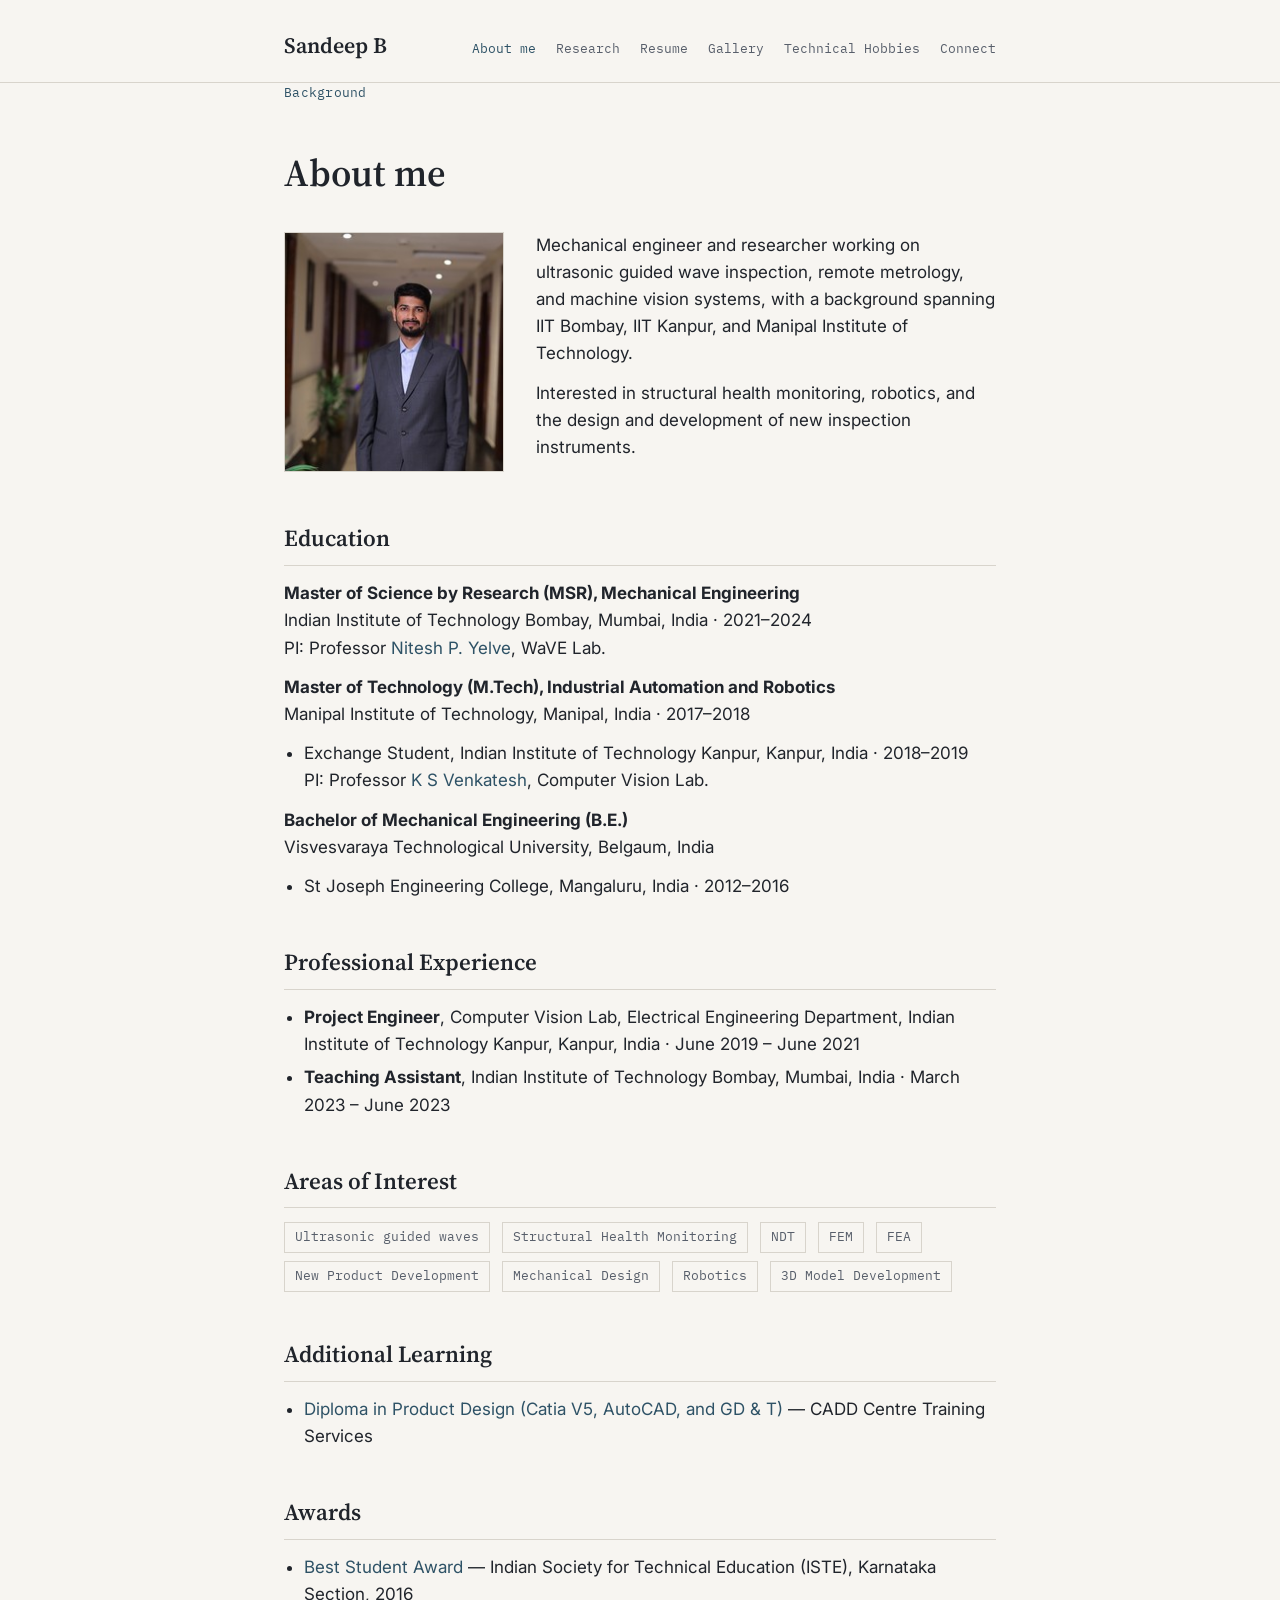
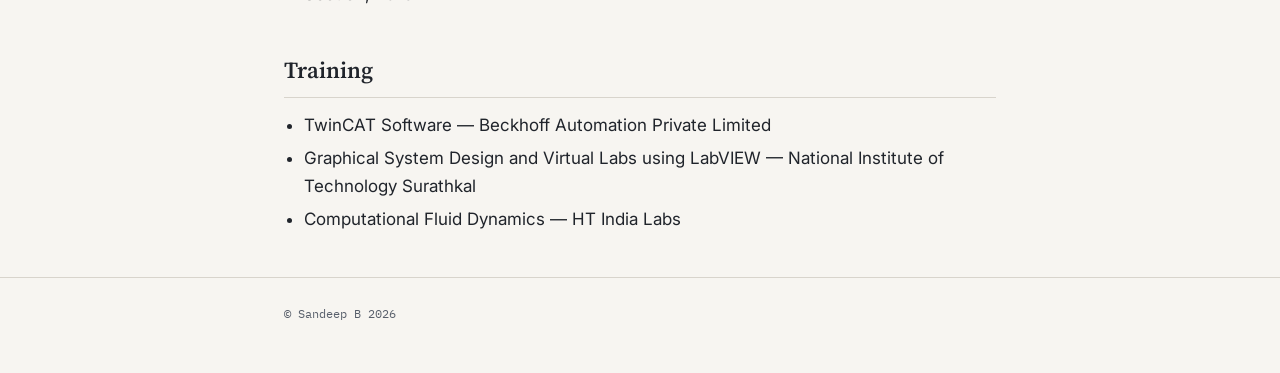
<file: index.html>
<!DOCTYPE html>
<html lang="en">
<head>
<meta charset="UTF-8">
<meta name="viewport" content="width=device-width, initial-scale=1">
<title>About me — Sandeep B</title>
<link rel="stylesheet" href="style.css">
</head>
<body>
<header>
  <div class="header-inner">
    <a class="site-name" href="index.html">Sandeep B</a>
    <nav>
      <a href="index.html" class="active">About me</a>
      <a href="research.html">Research</a>
      <a href="resume.html">Resume</a>
      <a href="gallery.html">Gallery</a>
      <a href="technical-hobbies.html">Technical Hobbies</a>
      <a href="connect.html">Connect</a>
    </nav>
  </div>
</header>

<main class="wrap">
  <p class="page-kicker">Background</p>
  <h1 class="page-title">About me</h1>

  <div class="about-intro">
    <figure class="about-photo">
      <img src="images/about-photo.jpg" alt="Sandeep B">
    </figure>
    <div class="about-blurb">
      <p>Mechanical engineer and researcher working on ultrasonic guided wave inspection, remote metrology, and machine vision systems, with a background spanning IIT Bombay, IIT Kanpur, and Manipal Institute of Technology.</p>
      <p>Interested in structural health monitoring, robotics, and the design and development of new inspection instruments.</p>
    </div>
  </div>

  <section>
    <h2>Education</h2>
    <p><strong>Master of Science by Research (MSR), Mechanical Engineering</strong><br>
    Indian Institute of Technology Bombay, Mumbai, India · 2021–2024<br>
    PI: Professor <a href="http://www.niteshyelve.com/home">Nitesh P. Yelve</a>, WaVE Lab.</p>

    <p><strong>Master of Technology (M.Tech), Industrial Automation and Robotics</strong><br>
    Manipal Institute of Technology, Manipal, India · 2017–2018</p>
    <ul>
      <li>Exchange Student, Indian Institute of Technology Kanpur, Kanpur, India · 2018–2019<br>
      PI: Professor <a href="https://home.iitk.ac.in/~venkats/">K S Venkatesh</a>, Computer Vision Lab.</li>
    </ul>

    <p><strong>Bachelor of Mechanical Engineering (B.E.)</strong><br>
    Visvesvaraya Technological University, Belgaum, India</p>
    <ul>
      <li>St Joseph Engineering College, Mangaluru, India · 2012–2016</li>
    </ul>
  </section>

  <section>
    <h2>Professional Experience</h2>
    <ul>
      <li><strong>Project Engineer</strong>, Computer Vision Lab, Electrical Engineering Department, Indian Institute of Technology Kanpur, Kanpur, India · June 2019 – June 2021</li>
      <li><strong>Teaching Assistant</strong>, Indian Institute of Technology Bombay, Mumbai, India · March 2023 – June 2023</li>
    </ul>
  </section>

  <section>
    <h2>Areas of Interest</h2>
    <div class="tags">
      <span class="tag">Ultrasonic guided waves</span>
      <span class="tag">Structural Health Monitoring</span>
      <span class="tag">NDT</span>
      <span class="tag">FEM</span>
      <span class="tag">FEA</span>
      <span class="tag">New Product Development</span>
      <span class="tag">Mechanical Design</span>
      <span class="tag">Robotics</span>
      <span class="tag">3D Model Development</span>
    </div>
  </section>

  <section>
    <h2>Additional Learning</h2>
    <ul>
      <li><a href="https://drive.google.com/file/d/1Rec0DWOs1evIRK4fWMz1tEtXHKetRQhz/view?usp=sharing">Diploma in Product Design (Catia V5, AutoCAD, and GD &amp; T)</a> — CADD Centre Training Services</li>
    </ul>
  </section>

  <section>
    <h2>Awards</h2>
    <ul>
      <li><a href="https://drive.google.com/file/d/0B6mKSLAe8xx0NVVBT0dueGJLc1ZUU2FUTHZGWVJxbnFRd2hV/view?usp=sharing&resourcekey=0-DJGJn8Jwr2crZN0XGFStwg">Best Student Award</a> — Indian Society for Technical Education (ISTE), Karnataka Section, 2016</li>
    </ul>
  </section>

  <section>
    <h2>Training</h2>
    <ul>
      <li>TwinCAT Software — Beckhoff Automation Private Limited</li>
      <li>Graphical System Design and Virtual Labs using LabVIEW — National Institute of Technology Surathkal</li>
      <li>Computational Fluid Dynamics — HT India Labs</li>
    </ul>
  </section>
</main>

<footer>
  <div class="wrap">© Sandeep B 2026 </div>
</footer>
</body>
</html>
</file>
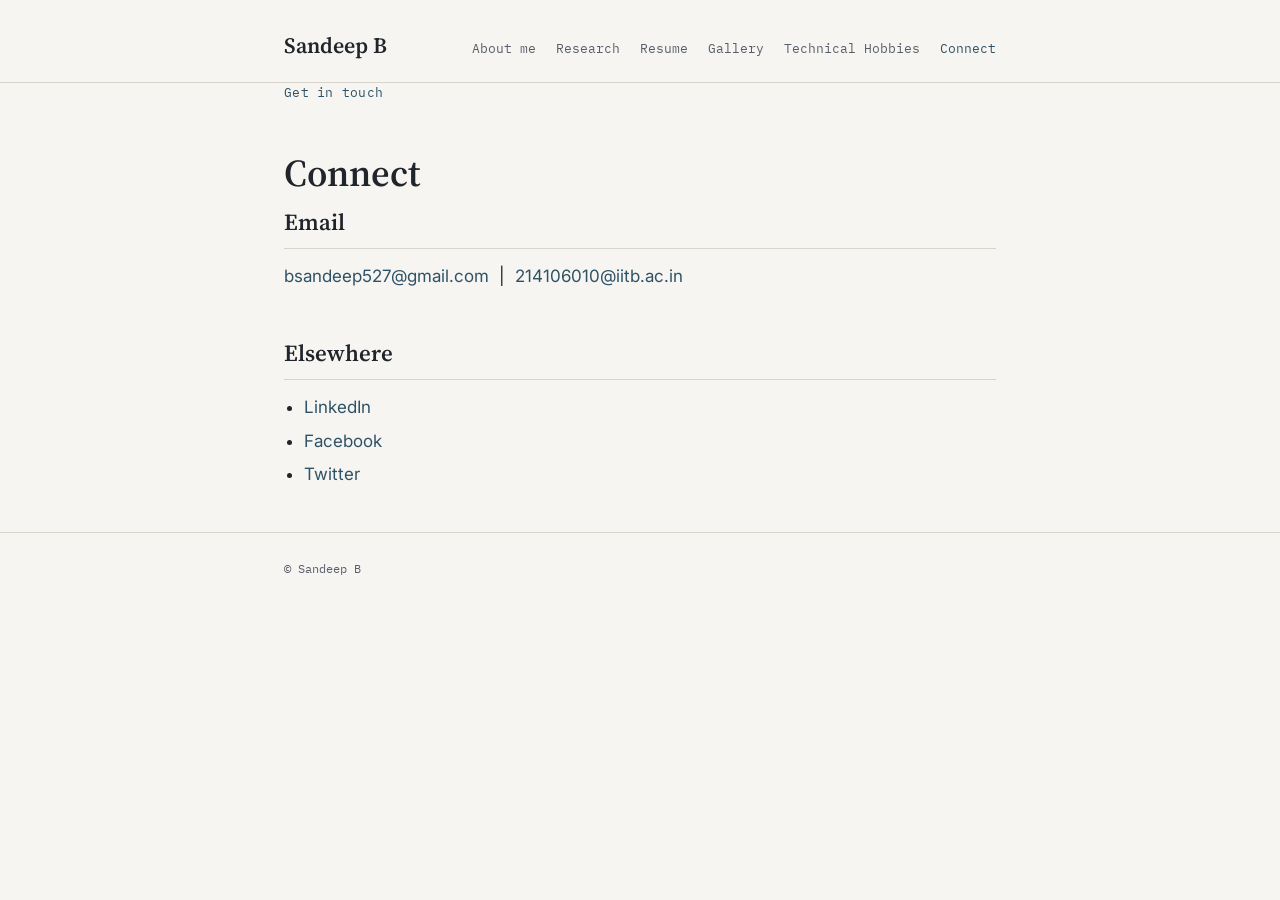
<file: connect.html>
<!DOCTYPE html>
<html lang="en">
<head>
<meta charset="UTF-8">
<meta name="viewport" content="width=device-width, initial-scale=1">
<title>Connect — Sandeep B</title>
<link rel="stylesheet" href="style.css">
</head>
<body>
<header>
  <div class="header-inner">
    <a class="site-name" href="index.html">Sandeep B</a>
    <nav>
      <a href="index.html">About me</a>
      <a href="research.html">Research</a>
      <a href="resume.html">Resume</a>
      <a href="gallery.html">Gallery</a>
      <a href="technical-hobbies.html">Technical Hobbies</a>
      <a href="connect.html" class="active">Connect</a>
    </nav>
  </div>
</header>

<main class="wrap">
  <p class="page-kicker">Get in touch</p>
  <h1 class="page-title">Connect</h1>

  <section>
    <h2>Email</h2>
    <p><a href="mailto:bsandeep527@gmail.com">bsandeep527@gmail.com</a> &nbsp;|&nbsp; <a href="mailto:214106010@iitb.ac.in">214106010@iitb.ac.in</a></p>
  </section>

  <section>
    <h2>Elsewhere</h2>
    <ul>
      <li><a href="https://www.linkedin.com/in/sandeepb180994/">LinkedIn</a></li>
      <li><a href="https://www.facebook.com/sandeep.san.752">Facebook</a></li>
      <li><a href="https://twitter.com/bsandeep527">Twitter</a></li>
    </ul>
  </section>
</main>

<footer>
  <div class="wrap">© Sandeep B</div>
</footer>
</body>
</html>
</file>
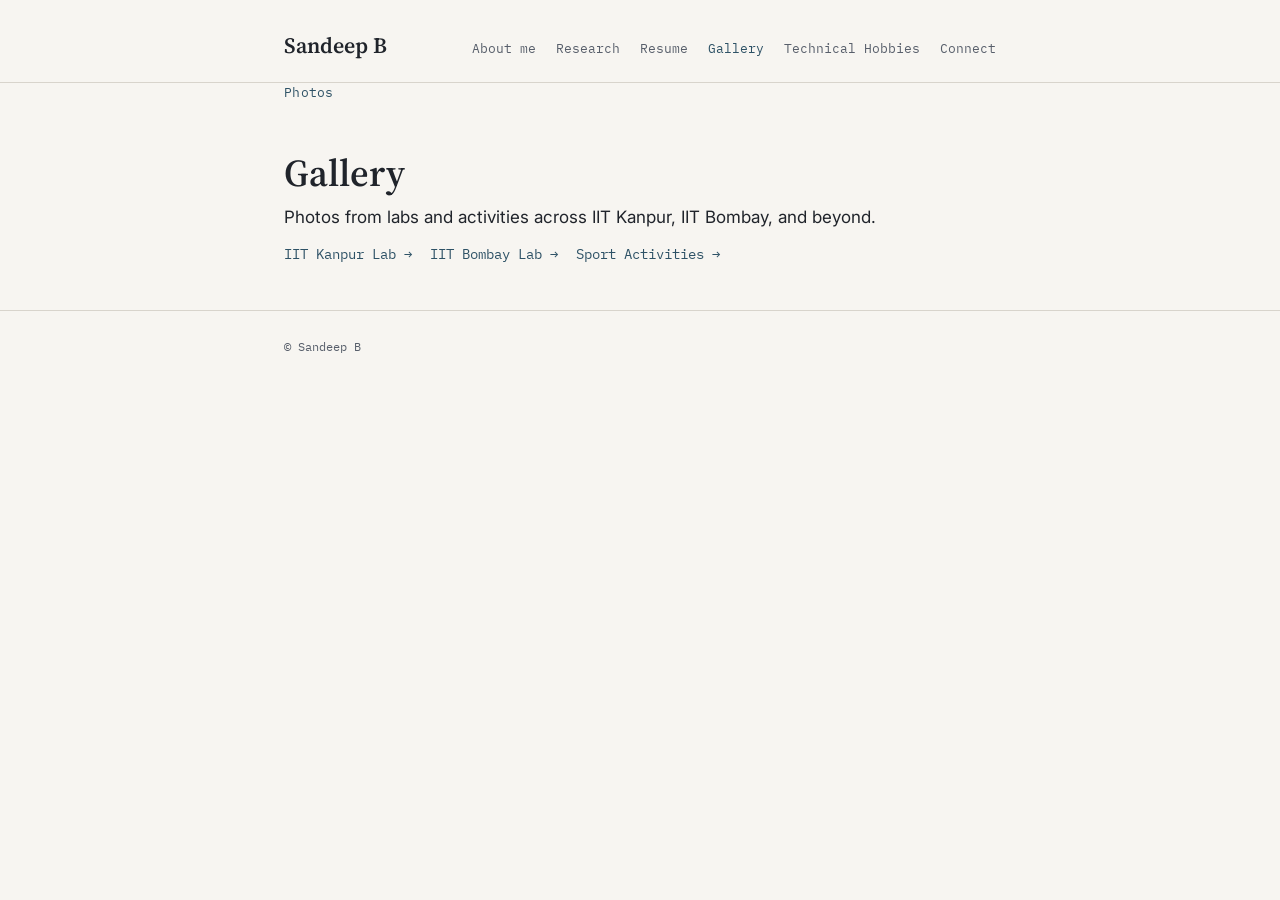
<file: gallery.html>
<!DOCTYPE html>
<html lang="en">
<head>
<meta charset="UTF-8">
<meta name="viewport" content="width=device-width, initial-scale=1">
<title>Gallery — Sandeep B</title>
<link rel="stylesheet" href="style.css">
</head>
<body>
<header>
  <div class="header-inner">
    <a class="site-name" href="index.html">Sandeep B</a>
    <nav>
      <a href="index.html">About me</a>
      <a href="research.html">Research</a>
      <a href="resume.html">Resume</a>
      <a href="gallery.html" class="active">Gallery</a>
      <a href="technical-hobbies.html">Technical Hobbies</a>
      <a href="connect.html">Connect</a>
    </nav>
  </div>
</header>

<main class="wrap">
  <p class="page-kicker">Photos</p>
  <h1 class="page-title">Gallery</h1>

  <section>
    <p>Photos from labs and activities across IIT Kanpur, IIT Bombay, and beyond.</p>
    <div class="gal-links">
      <a href="gallery/iit-kanpur-lab.html">IIT Kanpur Lab →</a>
      <a href="gallery/iit-bombay-lab.html">IIT Bombay Lab →</a>
      <a href="gallery/sport-activities.html">Sport Activities →</a>
    </div>
  </section>
</main>

<footer>
  <div class="wrap">© Sandeep B</div>
</footer>
</body>
</html>
</file>
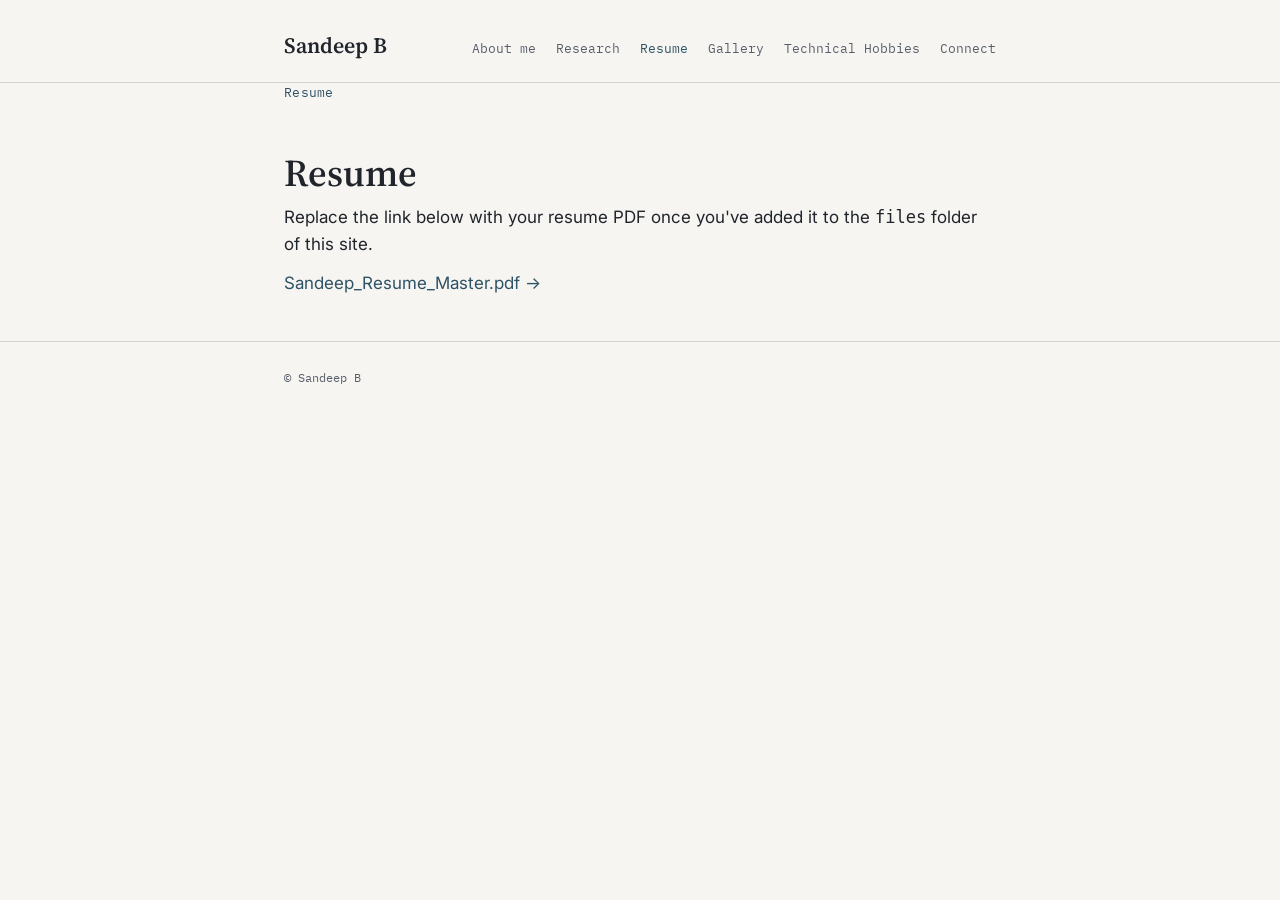
<file: resume.html>
<!DOCTYPE html>
<html lang="en">
<head>
<meta charset="UTF-8">
<meta name="viewport" content="width=device-width, initial-scale=1">
<title>Resume — Sandeep B</title>
<link rel="stylesheet" href="style.css">
</head>
<body>
<header>
  <div class="header-inner">
    <a class="site-name" href="index.html">Sandeep B</a>
    <nav>
      <a href="index.html">About me</a>
      <a href="research.html">Research</a>
      <a href="resume.html" class="active">Resume</a>
      <a href="gallery.html">Gallery</a>
      <a href="technical-hobbies.html">Technical Hobbies</a>
      <a href="connect.html">Connect</a>
    </nav>
  </div>
</header>

<main class="wrap">
  <p class="page-kicker">Resume</p>
  <h1 class="page-title">Resume</h1>

  <section>
    <p>Replace the link below with your resume PDF once you've added it to the <code>files</code> folder of this site.</p>
    <p><a href="files/Sandeep_Resume_Master.pdf">Sandeep_Resume_Master.pdf →</a></p>
  </section>
</main>

<footer>
  <div class="wrap">© Sandeep B</div>
</footer>
</body>
</html>
</file>
<file: style.css>
@import url('https://fonts.googleapis.com/css2?family=Source+Serif+4:opsz,wght@8..60,400;8..60,600&family=Inter:wght@400;500;600&family=IBM+Plex+Mono:wght@400;500&display=swap');

:root{
  --paper:#F7F5F1;
  --ink:#20242B;
  --ink-soft:#585F6B;
  --accent:#2E5266;
  --rule:#D8D4CC;
  --max:760px;
}

*{box-sizing:border-box;}
html{scroll-behavior:smooth;}
body{
  margin:0;
  background:var(--paper);
  color:var(--ink);
  font-family:'Inter',sans-serif;
  font-size:17px;
  line-height:1.6;
}

a{color:var(--accent);text-decoration:none;border-bottom:1px solid transparent;}
a:hover{border-bottom-color:var(--accent);}

.wrap{max-width:var(--max);margin:0 auto;padding:0 24px;}

/* header / nav */
header{border-bottom:1px solid var(--rule);}
.header-inner{
  max-width:var(--max);
  margin:0 auto;
  padding:28px 24px 18px;
  display:flex;
  justify-content:space-between;
  align-items:baseline;
  flex-wrap:wrap;
  gap:10px 24px;
}
.site-name{
  font-family:'Source Serif 4',serif;
  font-size:22px;
  font-weight:600;
  color:var(--ink);
}
nav{display:flex;flex-wrap:wrap;gap:4px 20px;}
nav a{
  font-family:'IBM Plex Mono',monospace;
  font-size:13px;
  color:var(--ink-soft);
  border-bottom:none;
}
nav a:hover, nav a.active{color:var(--accent);}

/* hero / page title */
.page-title{
  font-family:'Source Serif 4',serif;
  font-size:38px;
  font-weight:600;
  margin:48px 0 8px;
  line-height:1.15;
}
.page-kicker{
  font-family:'IBM Plex Mono',monospace;
  font-size:13px;
  color:var(--accent);
  letter-spacing:0.02em;
}

main{padding-bottom:80px;}

.rule{border:none;border-top:1px solid var(--rule);margin:36px 0;}

/* sections */
section{margin-bottom:44px;}
h2{
  font-family:'Source Serif 4',serif;
  font-size:23px;
  font-weight:600;
  margin:0 0 14px;
  padding-bottom:8px;
  border-bottom:1px solid var(--rule);
}
h3{
  font-family:'Source Serif 4',serif;
  font-size:18px;
  font-weight:600;
  margin:22px 0 6px;
}
p{margin:0 0 12px;}
ul{padding-left:20px;margin:0 0 12px;}
li{margin-bottom:6px;}

.meta{
  font-family:'IBM Plex Mono',monospace;
  font-size:13px;
  color:var(--ink-soft);
  margin-bottom:4px;
}

figure{margin:18px 0;}
figure img{width:100%;height:auto;display:block;border:1px solid var(--rule);}
figcaption{
  font-family:'IBM Plex Mono',monospace;
  font-size:12px;
  color:var(--ink-soft);
  margin-top:6px;
}

/* home hero */
.hero{
  padding:90px 0 70px;
  border-bottom:1px solid var(--rule);
}
.hero blockquote{
  margin:0;
  font-family:'Source Serif 4',serif;
  font-size:32px;
  line-height:1.3;
  font-style:italic;
  color:var(--ink);
  max-width:600px;
}
.hero cite{
  display:block;
  margin-top:14px;
  font-family:'IBM Plex Mono',monospace;
  font-size:14px;
  font-style:normal;
  color:var(--ink-soft);
}
.hero-links{margin-top:36px;display:flex;gap:22px;flex-wrap:wrap;}
.hero-links a{font-family:'IBM Plex Mono',monospace;font-size:14px;}

/* about page intro: photo + description side by side */
.about-intro{
  display:flex;
  gap:32px;
  align-items:flex-start;
  margin:36px 0 48px;
}
.about-intro .about-photo{
  flex:0 0 220px;
  width:220px;
  margin:0;
}
.about-intro .about-photo img{
  width:100%;
  height:auto;
  display:block;
  border:1px solid var(--rule);
}
.about-intro .about-blurb{
  flex:1;
  min-width:0;
}
.about-intro .about-blurb p:last-child{margin-bottom:0;}

@media (max-width:600px){
  .about-intro{flex-direction:column;gap:18px;}
  .about-intro .about-photo{flex-basis:auto;width:160px;}
}

/* research/interest tag grid */
.tags{display:flex;flex-wrap:wrap;gap:8px 12px;margin:0 0 12px;}
.tag{
  font-family:'IBM Plex Mono',monospace;
  font-size:13px;
  color:var(--ink-soft);
  border:1px solid var(--rule);
  padding:4px 10px;
}

/* gallery grid */
.gal-grid{
  display:grid;
  grid-template-columns:repeat(2,1fr);
  gap:14px;
  margin:20px 0;
}
.gal-grid img{width:100%;height:auto;display:block;border:1px solid var(--rule);}
.gal-links{display:flex;gap:18px;flex-wrap:wrap;margin-bottom:30px;}
.gal-links a{font-family:'IBM Plex Mono',monospace;font-size:14px;}

footer{
  border-top:1px solid var(--rule);
  padding:26px 0 50px;
}
footer .wrap{
  font-family:'IBM Plex Mono',monospace;
  font-size:12px;
  color:var(--ink-soft);
}

@media (max-width:600px){
  .page-title{font-size:30px;}
  .hero{padding:60px 0 46px;}
  .hero blockquote{font-size:24px;}
  .gal-grid{grid-template-columns:1fr;}
}

:focus-visible{outline:2px solid var(--accent);outline-offset:2px;}
</file>
